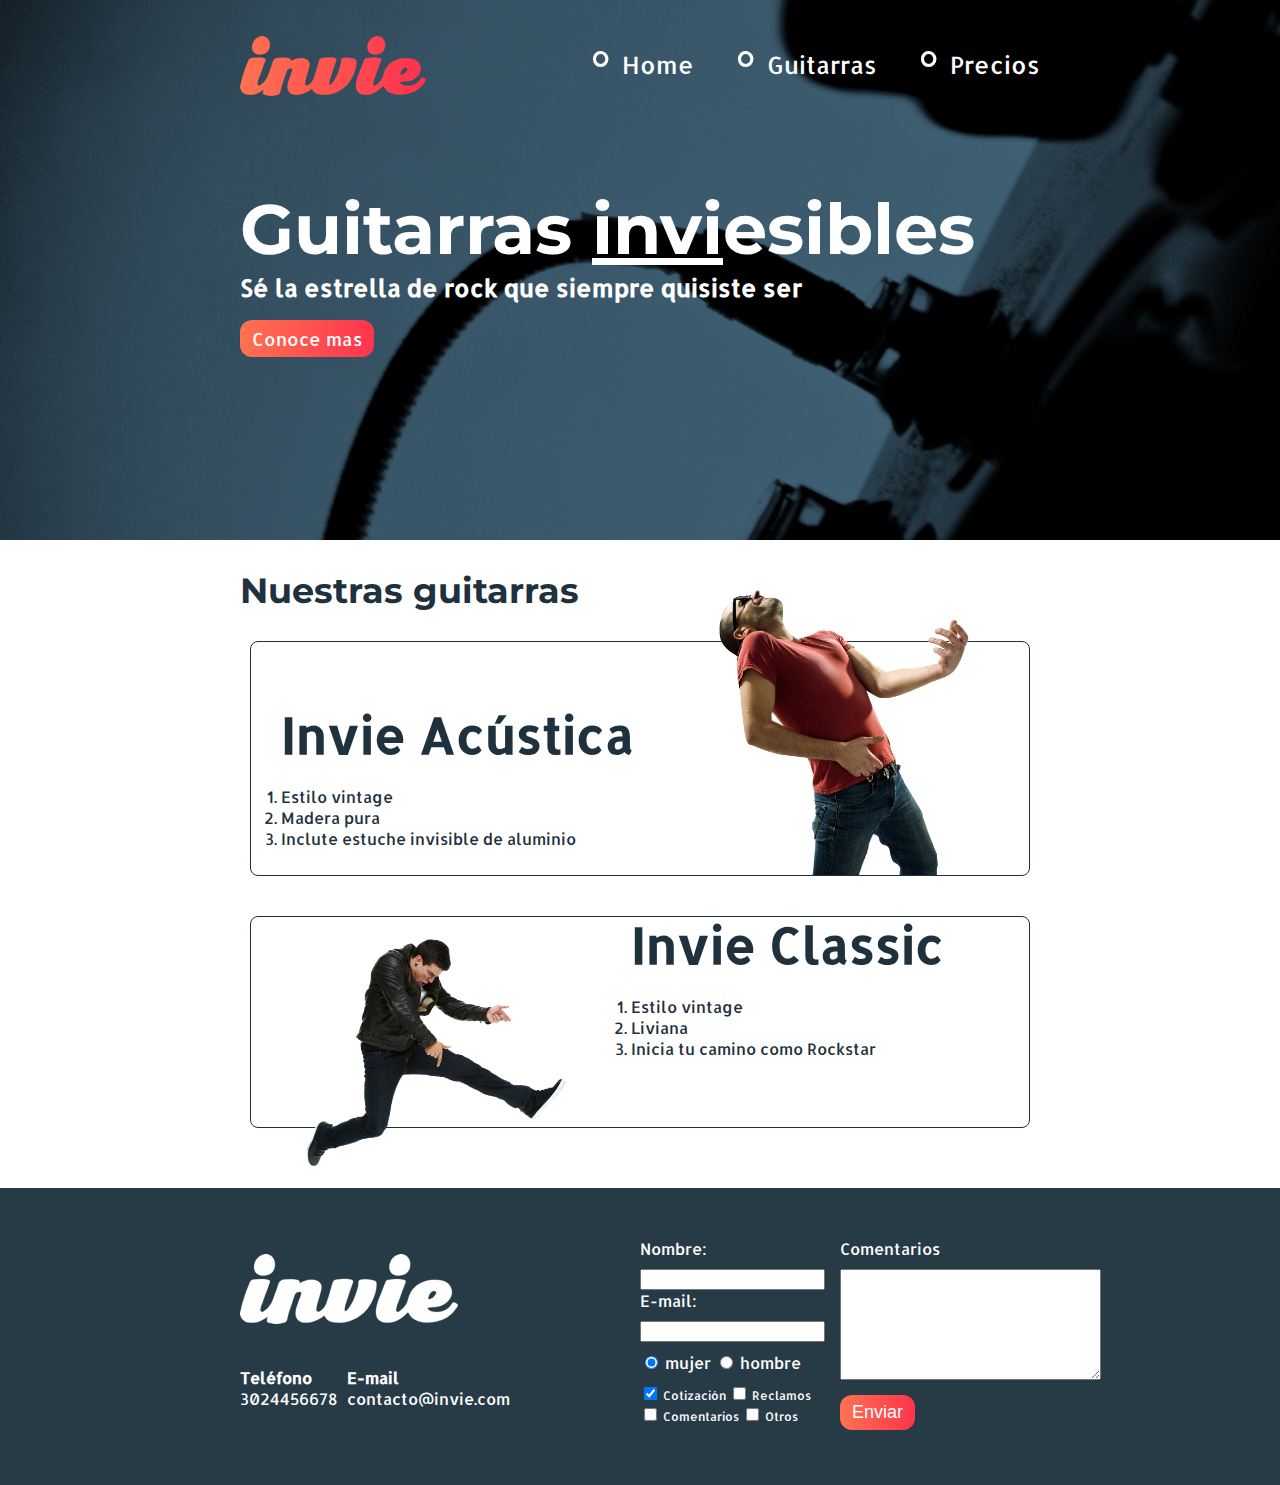
<file: index.html>
<!DOCTYPE html>
<html>
  <head>
    <title>Invie - tus mejores guitarras!!</title>
    <meta charset="utf-8"/>
    <link href="https://fonts.googleapis.com/css?family=Montserrat:400,700|Allerta" rel="stylesheet">
    <link rel="stylesheet" type="text/css" href="css/invie.css">
  </head>
  <body>
    
    <section id="portada" class="portada background"> 
      <header id="header" class="header contenedor"> <!-- header -->
        <figure class="logotipo"> <!-- logotipo -->
          <img src="images/invie.png" width="186" height="60" alt="Invie logotipo"  />
        </figure>
        <nav class="menu"> <!-- menu -->
          <ul>
            <li>
              <a href="index.html"> Home</a>
            </li>
            <li>
              <a href="#guitarras"> Guitarras</a>
            </li> 
            <li>
              <a href="precios.html"> Precios</a>
            </li>
          </ul>
        </nav>
      </header> 
      <div class="contenedor">
        <!-- portada --> 
        <h1 class="titulo">Guitarras <span>invi</span>esibles</h1><!-- titulo -->
        <h3 class="title-a">Sé la estrella de rock que siempre quisiste ser</h3> <!-- resumen -->
        <a class="button" href="#guitarras">Conoce mas</a><!-- botón -->
      </div>

    </section> <!-- guitarras -->
    <section id="guitarras" class="guitarras contenedor">
      <h2>Nuestras guitarras</h2><!-- título -->
      <article class="guitarra">   <!-- guitarra 1 -->
        <img class="derecha" src="images/invie-acustica.png" width="350"  alt="Guitarra Invie Acustica" />
        <div class="contenedor-guitarra-a">
          <h3 class="title-b">Invie Acústica</h3>
          <ol>
            <li>Estilo vintage</li>
            <li>Madera pura</li>
            <li>Inclute estuche invisible de aluminio</li>
          </ol>
        </div>
      </article>
      <article class="guitarra b">   <!-- guitarra 2 -->
        <img class="izquierda" src="images/invie-classic.png" width="350" alt="Guitarra Invie Clasica" >
        <div class="contenedor-guitarra-b">
          <h3 class="title-b">Invie Classic</h3>
          <ol>
            <li>Estilo vintage</li>
            <li>Liviana</li>
            <li>Inicia tu camino como Rockstar</li>
          </ol>
        </div>
      </article>
    </section>
    <footer class="footer">
      <div class="contenedor">
        <div class="contacto">
          <img src="images/invie-white.png" 
          alt="logotipo blanco"/>
          <a href="tel:+573024456678">
            <strong>Teléfono</strong> 
            <span>3024456678</span>
          </a>
          <a href="mailto:contacto@invie.com">
            <strong>E-mail</strong>
            <span>contacto@invie.com</span>
          </a>
        </div>
        <form class="formulario">
          <div class="col1">
            <label for="nombre">Nombre: </label>
            <input type="text" name="nombre" required 
             id="nombre"/>
            <label for="email">E-mail: </label>
            <input type="text" name="email" required 
             id="email"/>
            <div class="sexo">
              <label for="mujer">
               <input type="radio" id="mujer" name="sexo" value="mujer" checked> mujer
             </label>
             <label for="hombre">
               <input type="radio" id="hombre" name="sexo" value="hombre"> hombre
             </label>
            </div>
            <div class="intereses">
              <label for="cotizacion">
                <input type="checkbox" name="intereses" id="cotizacion" value="cotizacion" checked> Cotización
              </label>
              <label for="reclamos">
                <input type="checkbox" name="intereses" id="reclamos" value="reclamos"> Reclamos
              </label>
              <label for="comentarios">
                <input type="checkbox" name="intereses" id="comentarios" value="comentarios"> Comentarios
              </label>
              <label for="otros">
                <input type="checkbox" name="intereses" id="otros" value="otros"> Otros
              </label>
            </div> 
          </div>
          <div class="col2">
            <label for="comentarios">Comentarios</label>
            <textarea name="comentarios" id="comentarios" cols="30" rows="7"></textarea>
            <input class="button" type="submit" value="Enviar"/>
          </div>
        </form>   
      </div>
    </footer>
  </body>
</html>
</file>
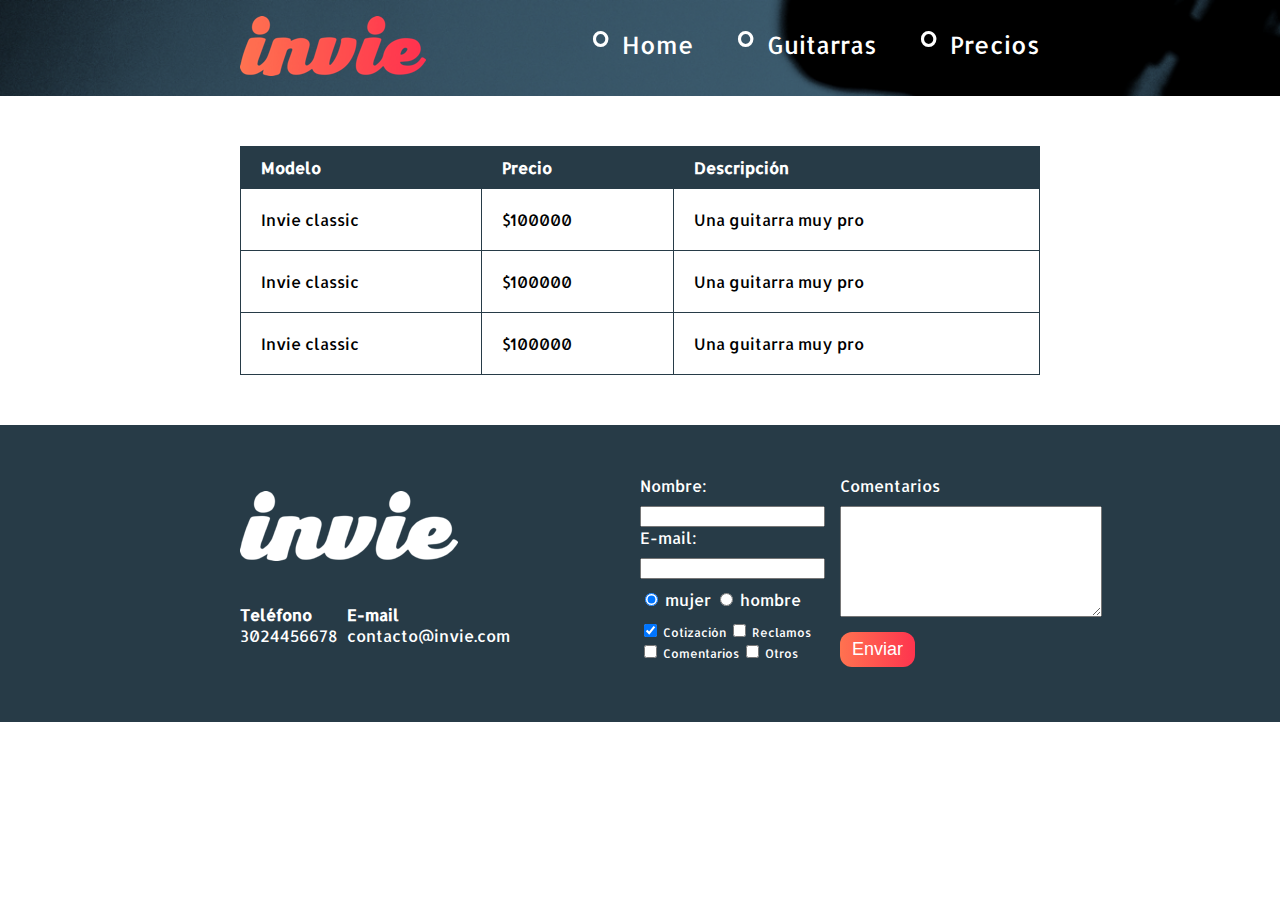
<file: precios.html>
<!DOCTYPE html>
<html>
  <head>
    <title>Precios de tus mejores guitarras!!</title>
    <meta charset="utf-8"/>
    <link href="https://fonts.googleapis.com/css?family=Montserrat:400,700|Allerta" rel="stylesheet">
    <link rel="stylesheet" type="text/css" href="css/invie.css">
  </head>
  <body>
    <header id="header" class="header background">
      <div class="contenedor">
          <figure class="logotipo"> <!-- logotipo -->
            <img src="images/invie.png" width="186" height="60" alt="Invie logotipo"  />
          </figure>
          <nav class="menu"> <!-- menu -->
            <ul>
              <li>
                <a href="index.html"> Home</a>
              </li>
              <li>
                <a href="index.html#guitarras"> Guitarras</a>
              </li> 
              <li>
                <a href="precios.html"> Precios</a>
              </li>
            </ul>
          </nav>
      </div>
    </header>
  	
    <section class="tabla">
    	<div class="contenedor">
	    	<table>
	    		<thead>
	    			<tr>
	    				<th>Modelo</th>
	    				<th>Precio</th>
	    				<th>Descripción</th>
	    			</tr>
	    		</thead>
	    		<tbody>
	    			<tr>
	    				<td>Invie classic</td>
	    				<td>$100000</td>
	    				<td>Una guitarra muy pro</td>
	    			</tr>
	    			<tr>
	    				<td>Invie classic</td>
	    				<td>$100000</td>
	    				<td>Una guitarra muy pro</td>
	    			</tr>
	    			<tr>
	    				<td>Invie classic</td>
	    				<td>$100000</td>
	    				<td>Una guitarra muy pro</td>
	    			</tr>
	    		</tbody>
	    	</table>
    	</div>
    </section>
    <footer class="footer">
      <div class="contenedor">
        <div class="contacto">
          <img src="images/invie-white.png" 
          alt="logotipo blanco"/>
          <a href="tel:+573024456678">
            <strong>Teléfono</strong> 
            <span>3024456678</span>
          </a>
          <a href="mailto:contacto@invie.com">
            <strong>E-mail</strong>
            <span>contacto@invie.com</span>
          </a>
        </div>
        <form class="formulario">
          <div class="col1">
            <label for="nombre">Nombre: </label>
            <input type="text" name="nombre" required 
             id="nombre"/>
            <label for="email">E-mail: </label>
            <input type="text" name="email" required 
             id="email"/>
            <div class="sexo">
              <label for="mujer">
               <input type="radio" id="mujer" name="sexo" value="mujer" checked> mujer
             </label>
             <label for="hombre">
               <input type="radio" id="hombre" name="sexo" value="hombre"> hombre
             </label>
            </div>
            <div class="intereses">
              <label for="cotizacion">
                <input type="checkbox" name="intereses" id="cotizacion" value="cotizacion" checked> Cotización
              </label>
              <label for="reclamos">
                <input type="checkbox" name="intereses" id="reclamos" value="reclamos"> Reclamos
              </label>
              <label for="comentarios">
                <input type="checkbox" name="intereses" id="comentarios" value="comentarios"> Comentarios
              </label>
              <label for="otros">
                <input type="checkbox" name="intereses" id="otros" value="otros"> Otros
              </label>
            </div> 
          </div>
          <div class="col2">
            <label for="comentarios">Comentarios</label>
            <textarea name="comentarios" id="comentarios" cols="30" rows="7"></textarea>
            <input class="button" type="submit" value="Enviar"/>
          </div>
        </form>   
      </div>
    </footer>
  </body>
 </html>
</file>
<file: css/invie.css>
/**{
	width: tamaño;
	height: tamaño;
	padding: 10px;
	margin: 10;
	border: 2px solid red;
}
*/

/*
*, html {
	margin: 0;
	padding: 0;
}
*/

body {
	margin: 0;
    padding: 0;
    font-family: 'Allerta', sans-serif;
}

table {
	width: 100%;
}

th {
	background: #273b47;
	color: white;
	padding: 10px 20px;
	text-align: left;
}

td {
	padding: 20px;
}

table, td, th {
	border: 1px solid #273b47;
	border-collapse: collapse;
}

input, textarea {
	outline: 0;
}

input:focus, textarea:focus {
	background: lightgray;
}

.contenedor{
	width: 800px;
	margin: auto;
	position: relative;
}

.background {
	background-image: url('../images/background.png');
	background-size: cover;
}

.button {
	border-radius: 12px;
	border: none;
	background: #FD324E;
	color: white;
	padding: 7px 12px;
	font-size: 18px;
	background: linear-gradient(to left, #fe344e, #ff7250);
	cursor: pointer;
	text-decoration: none;
}

.titulo {
	font-family: 'Montserrat', sans-serif;
	font-size: 70px;
	margin-bottom: 0px;
	margin-top: 70px;
}

.titulo span {
	text-decoration: underline;
}

.title-a{
	font-size: 24px;
	margin-top: 0;
}

.title-b{
	font-size: 50px;
	margin-bottom: 20px;
}

.guitarras {
	color: #1F313C;	
	margin-bottom: 60px;			
}

.guitarras h2 {
	font-family: 'Montserrat', sans-serif;
	font-size: 35px;
}

.portada {
	color: white;
	padding: 20px;
	height: 500px;
}

.portada button {
	margin-bottom: 70px;
}

.menu {
	font-size: 24px;
	display: inline-block;
	position: absolute;
	right: 0;
}

.menu li {
	display: inline-block;
	margin-left: 30px;
}

.menu li:before{
	content: '∘';
	font-size: 50px;
	line-height: 20px;
	color: white;
}

.menu a {
	color:white;
	text-decoration: none;
}

.logotipo {
	display: inline-block;
	margin-left: 0;
}


.guitarra {
	margin: 10px 10px 40px 10px;
	padding: 10px;
	/*overflow: hidden;*/
	border: 1px solid #1F313C;
	border-radius: 8px;
}

.guitarra ol {
	padding: 0;
}

.guitarra.b {
	height: 190px;
}

.derecha {
	float: right;
	position: relative;
	top: -127px;
}

.izquierda {
	float: left;
	position: relative;
}

.contenedor-guitarra-a {
	padding-left: 20px;
}

.contenedor-guitarra-b {
	margin-left: 370px;
	position: relative;
	bottom: 90px;
}

.header {
	position: relative;
}

.footer {
	background: #273B47;
	padding: 50px 10px;
}

.contacto {
	display: flex;
	width: 300px;
	flex-wrap: wrap;
	align-items: center;
}

.contacto img{
	display: block;
}

.contacto strong{
	display: block;
}

.contacto a{
	color: white;
	text-decoration: none;
	margin: 10px 10px 10px 0;
}

.footer .contenedor {
	display: flex;
	justify-content: space-between;
}

.formulario {
	display: flex;
	width: 400px;
	color: white;
}

.col1, .col2 {
	display: flex;
	flex-direction: column;
}

.col1 {
	margin-right: 15px;
}

.col2 {
	align-items: flex-start;

}

.col2 .button {
	margin-top: 15px;
}

.intereses label {
	font-size: 12px;
}

.formulario label, .sexo, .intereses {
	margin-bottom: 10px;
}

.sexo {
	margin-top: 10px;
}

.tabla {
	margin: 50px 0;
}
</file>
